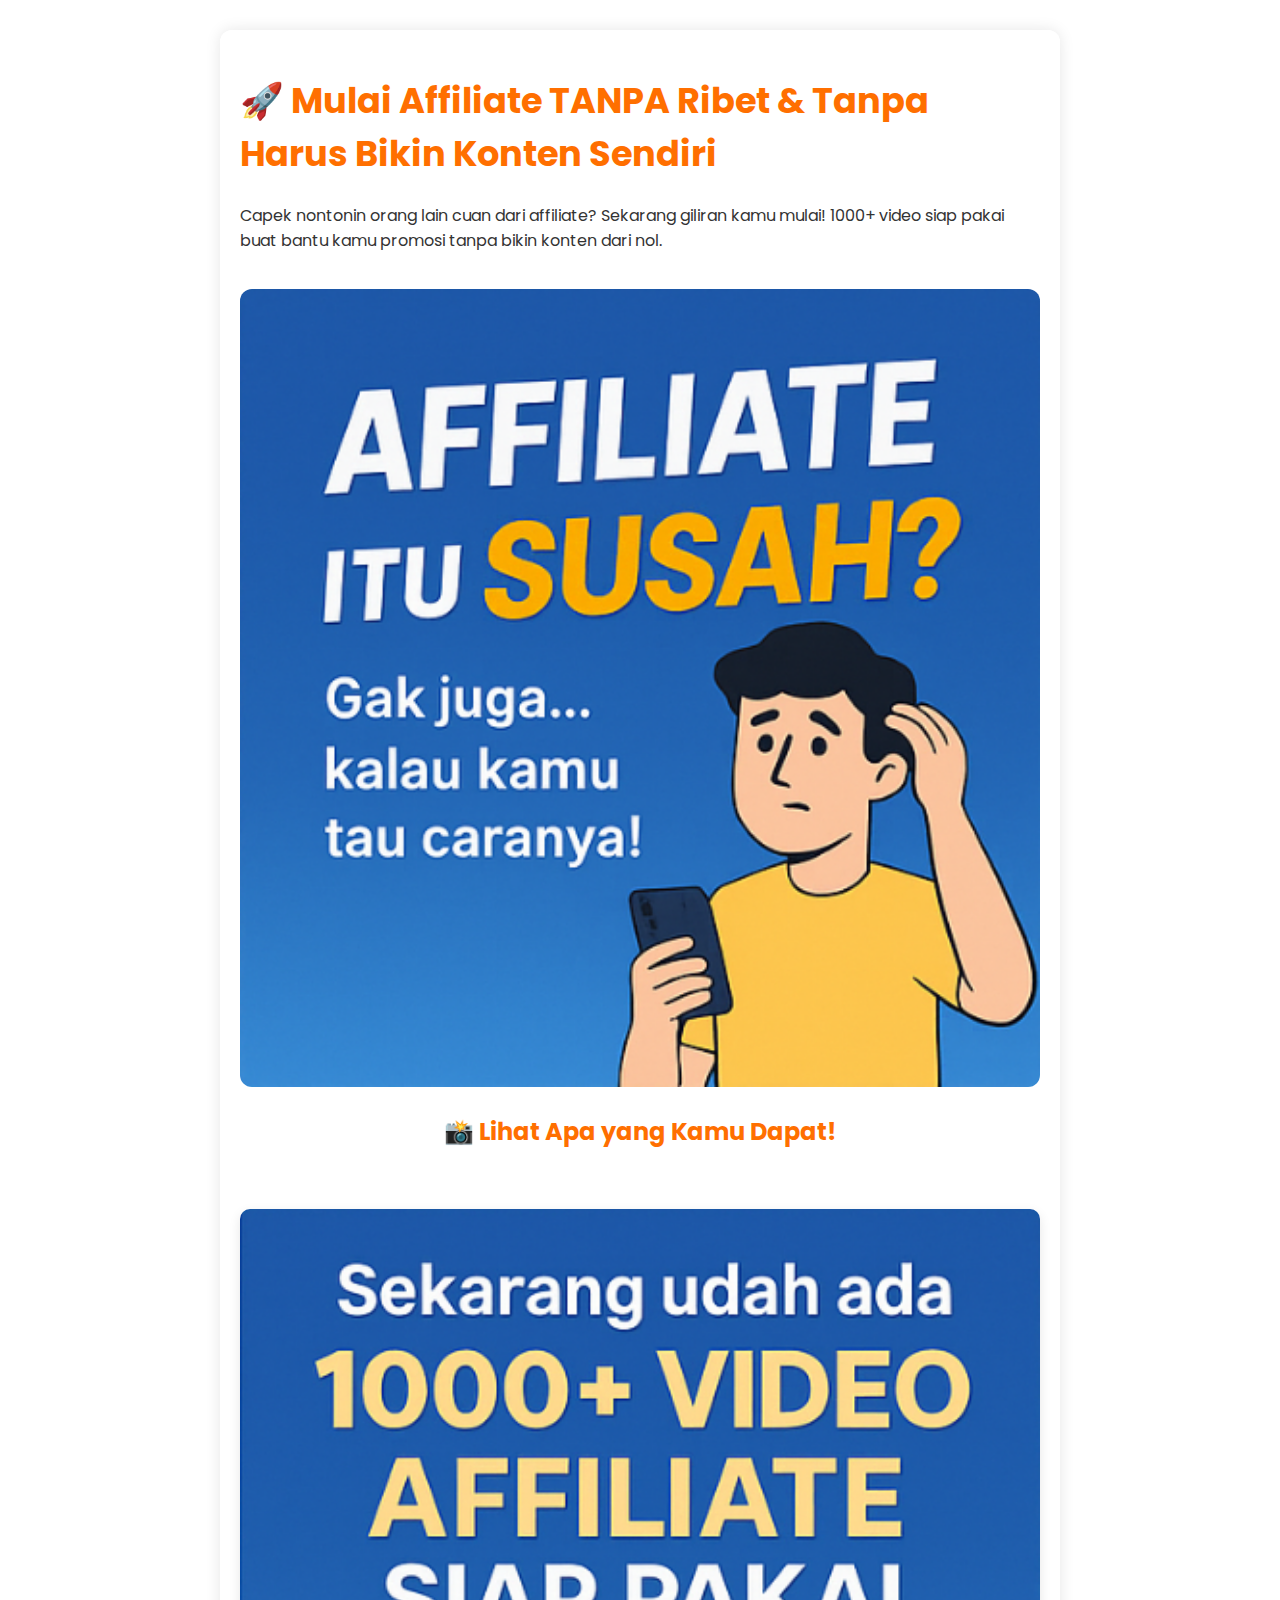
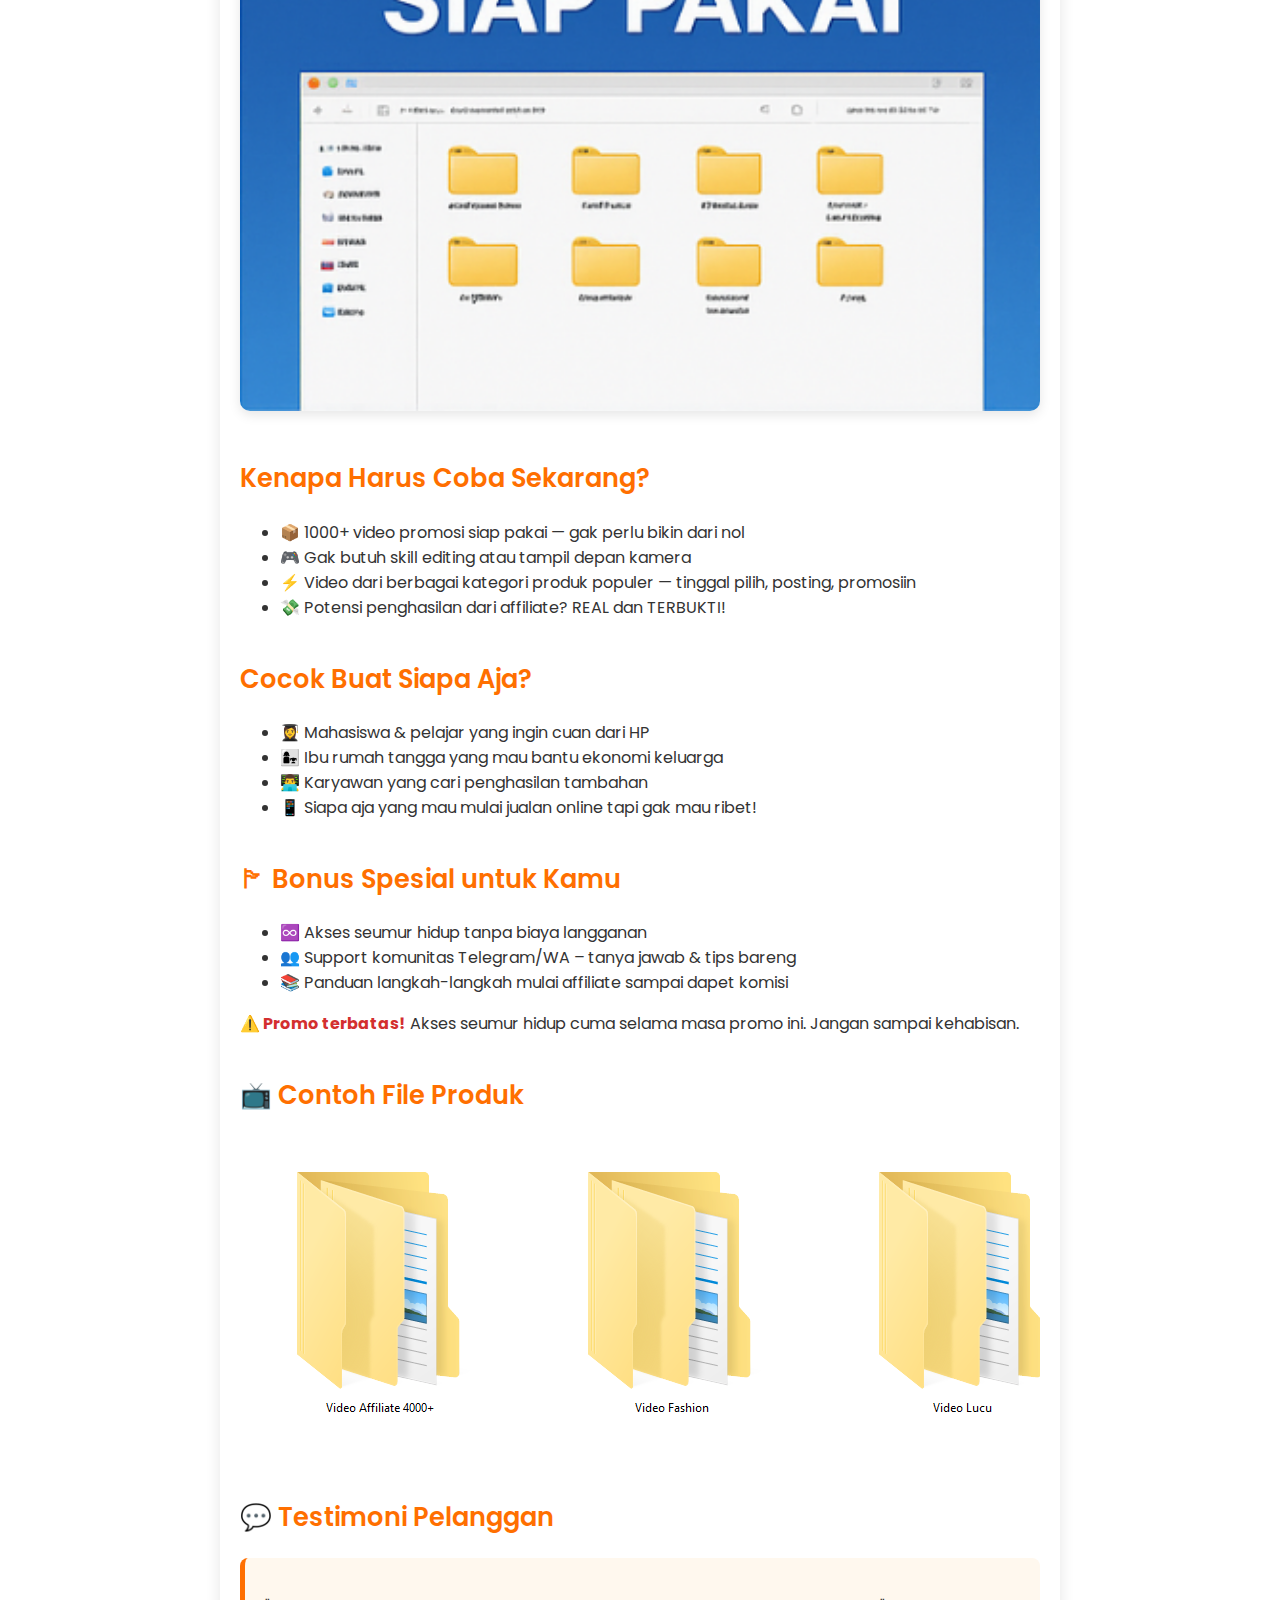
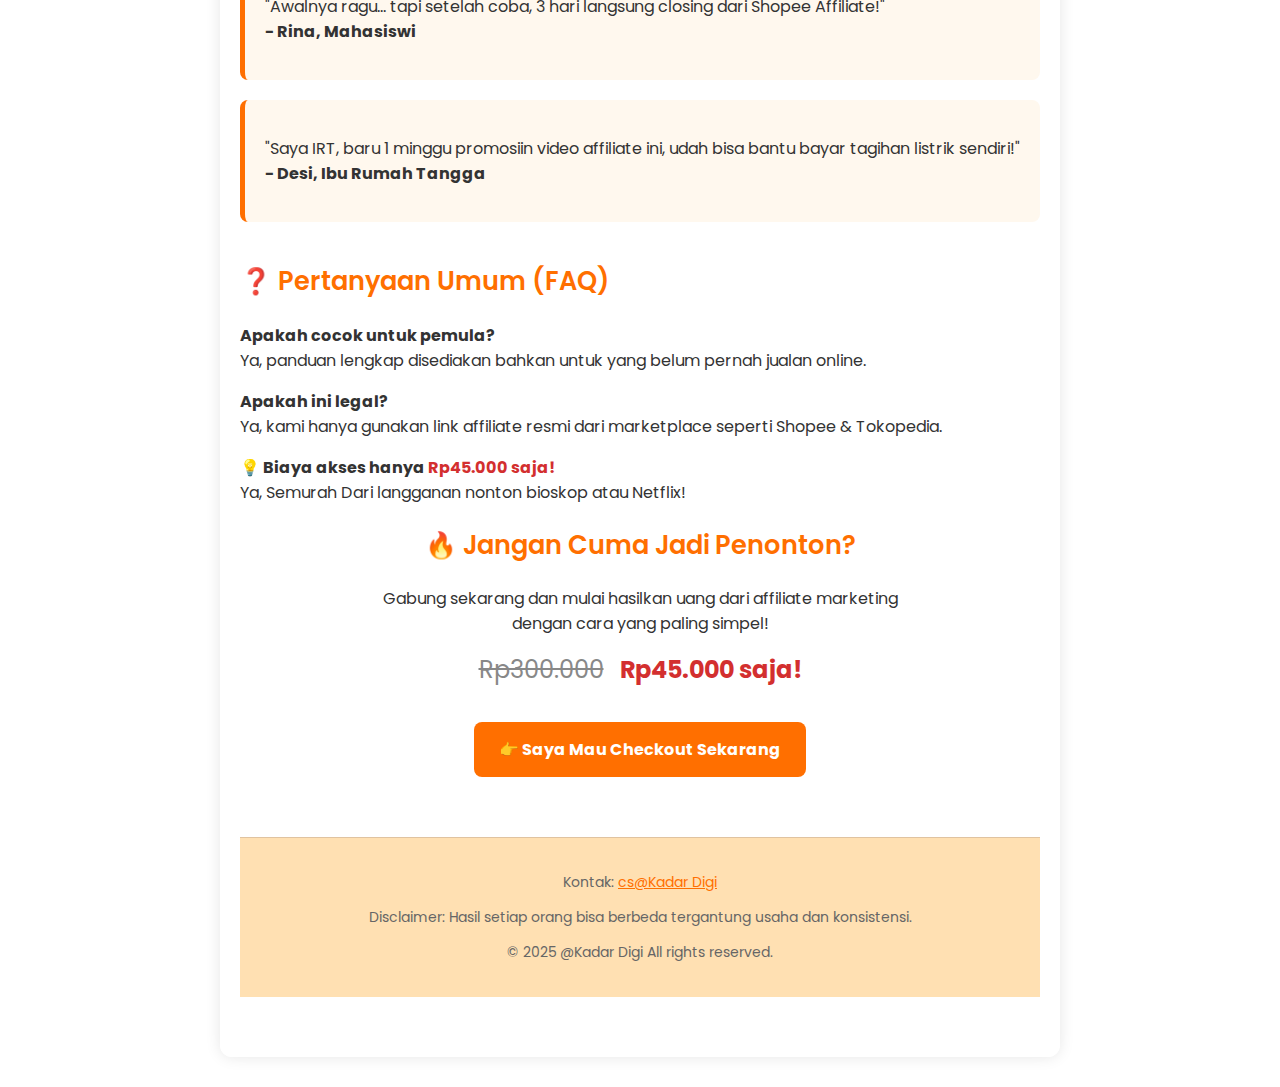
<file: index.html>
<!DOCTYPE html>

<html lang="id">
<head>
<link href="https://fonts.googleapis.com/css2?family=Poppins:wght@400;600;700&amp;display=swap" rel="stylesheet"/>
<meta charset="utf-8"/>
<title>Affiliate Tanpa Ribet</title>
<link href="style.css" rel="stylesheet"/>
</head>
<style>
        body {
            font-family: 'Poppins', sans-serif;
            margin: 0;
            padding: 0;
            background: src="assets/Stok.png" no-repeat center center fixed;
            background-size: cover;
            color: #333;
        }

        .container {
            max-width: 800px;
            margin: 30px auto;
            padding: 20px;
            background: rgba(255, 255, 255, 0.95);
            box-shadow: 0 0 15px rgba(0, 0, 0, 0.1);
            border-radius: 12px;
        }

        h1, h2 {
            color: #FF6F00;
        }

        .cta {
            display: inline-block;
            background: #FF6F00;
            color: #fff;
            padding: 15px 25px;
            text-decoration: none;
            border-radius: 8px;
            font-weight: bold;
            margin-top: 20px;
            transition: background 0.3s, transform 0.3s;
            animation: pulse 2s infinite;
        }

        .cta:hover {
            background: #e85c00;
            transform: scale(1.05);
        }

        @keyframes pulse {
            0% { box-shadow: 0 0 0 0 rgba(255,111,0, 0.5); }
            70% { box-shadow: 0 0 0 10px rgba(255,111,0, 0); }
            100% { box-shadow: 0 0 0 0 rgba(255,111,0, 0); }
        }

        .section {
            margin-bottom: 40px;
        }

        iframe {
            width: 100%;
            height: 315px;
            border: none;
            border-radius: 8px;
        }

        .testimonial {
            background: #fff8ee;
            padding: 20px;
            border-left: 5px solid #FF6F00;
            margin-bottom: 20px;
            border-radius: 8px;
        }

        .price {
            font-size: 24px;
            margin: 15px 0;
        }

        .old-price {
            text-decoration: line-through;
            color: #888;
            margin-right: 10px;
        }

        .new-price {
            color: #d32f2f;
            font-weight: bold;
        }

        .product-image {
            width: 100%;
            border-radius: 10px;
            margin: 20px 0;
            box-shadow: 0 4px 12px rgba(0,0,0,0.1);
        }

        footer {
            background: #ffe0b2;
            padding: 20px;
            text-align: center;
            font-size: 14px;
            color: #666;
            margin-top: 60px;
            border-top: 1px solid #e0c3a0;
        }

        a {
            color: #FF6F00;
        }

        a:hover {
            text-decoration: underline;
        }

        .slider {
            position: relative;
            width: 100%;
            height: auto;
            overflow: hidden;
            border-radius: 12px;
            margin-bottom: 20px;
        }

        .slides {
            display: flex;
            transition: transform 0.5s ease-in-out;
        }

        .slides img {
            width: 100%;
            border-radius: 12px;
        }
    </style>
<body>
<div class="container">
<h1 style="font-size: 2.2em; font-weight: 700;">🚀 Mulai Affiliate TANPA Ribet &amp; Tanpa Harus Bikin Konten Sendiri</h1>
<p>Capek nontonin orang lain cuan dari affiliate? Sekarang giliran kamu mulai! 1000+ video siap pakai buat bantu kamu promosi tanpa bikin konten dari nol.</p>
<img alt="Contoh Carousel Orange" src="assets/Susah.png" style="width:100%; border-radius:12px; margin-top:20px;"/>

<div class="section">
<h2 style="text-align:center;">📸 Lihat Apa yang Kamu Dapat!</h2>

</div>
<img alt="Produk Digital Affiliate" class="product-image" src="assets/Folder.png"/>
<div class="section">
<h2 style="font-size: 1.6em; font-weight: 600;">Kenapa Harus Coba Sekarang?</h2>
<ul>
<li>📦 1000+ video promosi siap pakai — gak perlu bikin dari nol</li>
<li>🎮 Gak butuh skill editing atau tampil depan kamera</li>
<li>⚡ Video dari berbagai kategori produk populer — tinggal pilih, posting, promosiin</li>
<li>💸 Potensi penghasilan dari affiliate? REAL dan TERBUKTI!</li>
</ul>
</div>
<div class="section">
<h2 style="font-size: 1.6em; font-weight: 600;">Cocok Buat Siapa Aja?</h2>
<ul>
<li>👩‍🎓 Mahasiswa &amp; pelajar yang ingin cuan dari HP</li>
<li>👩‍👧 Ibu rumah tangga yang mau bantu ekonomi keluarga</li>
<li>👨‍💻 Karyawan yang cari penghasilan tambahan</li>
<li>📱 Siapa aja yang mau mulai jualan online tapi gak mau ribet!</li>
</ul>
</div>
<div class="section">
<h2 style="font-size: 1.6em; font-weight: 600;">🏱 Bonus Spesial untuk Kamu</h2>
<ul>
<li>♾️ Akses seumur hidup tanpa biaya langganan</li>
<li>👥 Support komunitas Telegram/WA – tanya jawab &amp; tips bareng</li>
<li>📚 Panduan langkah-langkah mulai affiliate sampai dapet komisi</li>
</ul>
<p><strong style="color:#d32f2f;">⚠️ Promo terbatas!</strong> Akses seumur hidup cuma selama masa promo ini. Jangan sampai kehabisan.</p>
</div>
<div class="section">
<h2 style="font-size: 1.6em; font-weight: 600;">📺 Contoh File Produk</h2>
<iframe allowfullscreen="" src="assets/Stok.png"></iframe>
</div>
<div class="section">
<h2 style="font-size: 1.6em; font-weight: 600;">💬 Testimoni Pelanggan</h2>
<div class="testimonial">
<p>"Awalnya ragu... tapi setelah coba, 3 hari langsung closing dari Shopee Affiliate!"<br/><strong>- Rina, Mahasiswi</strong></p>
</div>
<div class="testimonial">
<p>"Saya IRT, baru 1 minggu promosiin video affiliate ini, udah bisa bantu bayar tagihan listrik sendiri!"<br/><strong>- Desi, Ibu Rumah Tangga</strong></p>
</div>
</div>
<div class="section">
<h2 style="font-size: 1.6em; font-weight: 600;">❓ Pertanyaan Umum (FAQ)</h2>
<p><strong>Apakah cocok untuk pemula?</strong><br/>Ya, panduan lengkap disediakan bahkan untuk yang belum pernah jualan online.</p>
<p><strong>Apakah ini legal?</strong><br/>Ya, kami hanya gunakan link affiliate resmi dari marketplace seperti Shopee &amp; Tokopedia.</p>
<p><strong>💡 Biaya akses hanya <span class="new-price" id="dynamic-price">Rp45.000 saja!</span></strong><br/>Ya, Semurah Dari langganan nonton bioskop atau Netflix!</p>

<div class="section" style="text-align:center;">
<h2 style="font-size: 1.6em; font-weight: 600;">🔥 Jangan Cuma Jadi Penonton?</h2>
<p><p style="font-size: 1em;">Gabung sekarang dan mulai hasilkan uang dari affiliate marketing<br/>dengan cara yang paling simpel!</p>
<div class="price">
<span class="old-price">Rp300.000</span>
<span class="new-price" id="dynamic-price">Rp45.000 saja!</span>
</div>
<a class="cta" href="checkout.html">👉 Saya Mau Checkout Sekarang</a>
</p></div>
<footer>
<p>Kontak: <a href="mailto:kadardigiproject@gmail.com">cs@Kadar Digi</a></p>
<p>Disclaimer: Hasil setiap orang bisa berbeda tergantung usaha dan konsistensi.</p>
<p>© 2025 @Kadar Digi All rights reserved.</p>
</footer>
<script>
        let index = 0;

        setInterval(() => {
            index = (index + 1) % 2;
            slider.style.transform = `translateX(-${index * 100}%)`;
        }, 3000);
    </script>
</div></body>
</html>
</file>
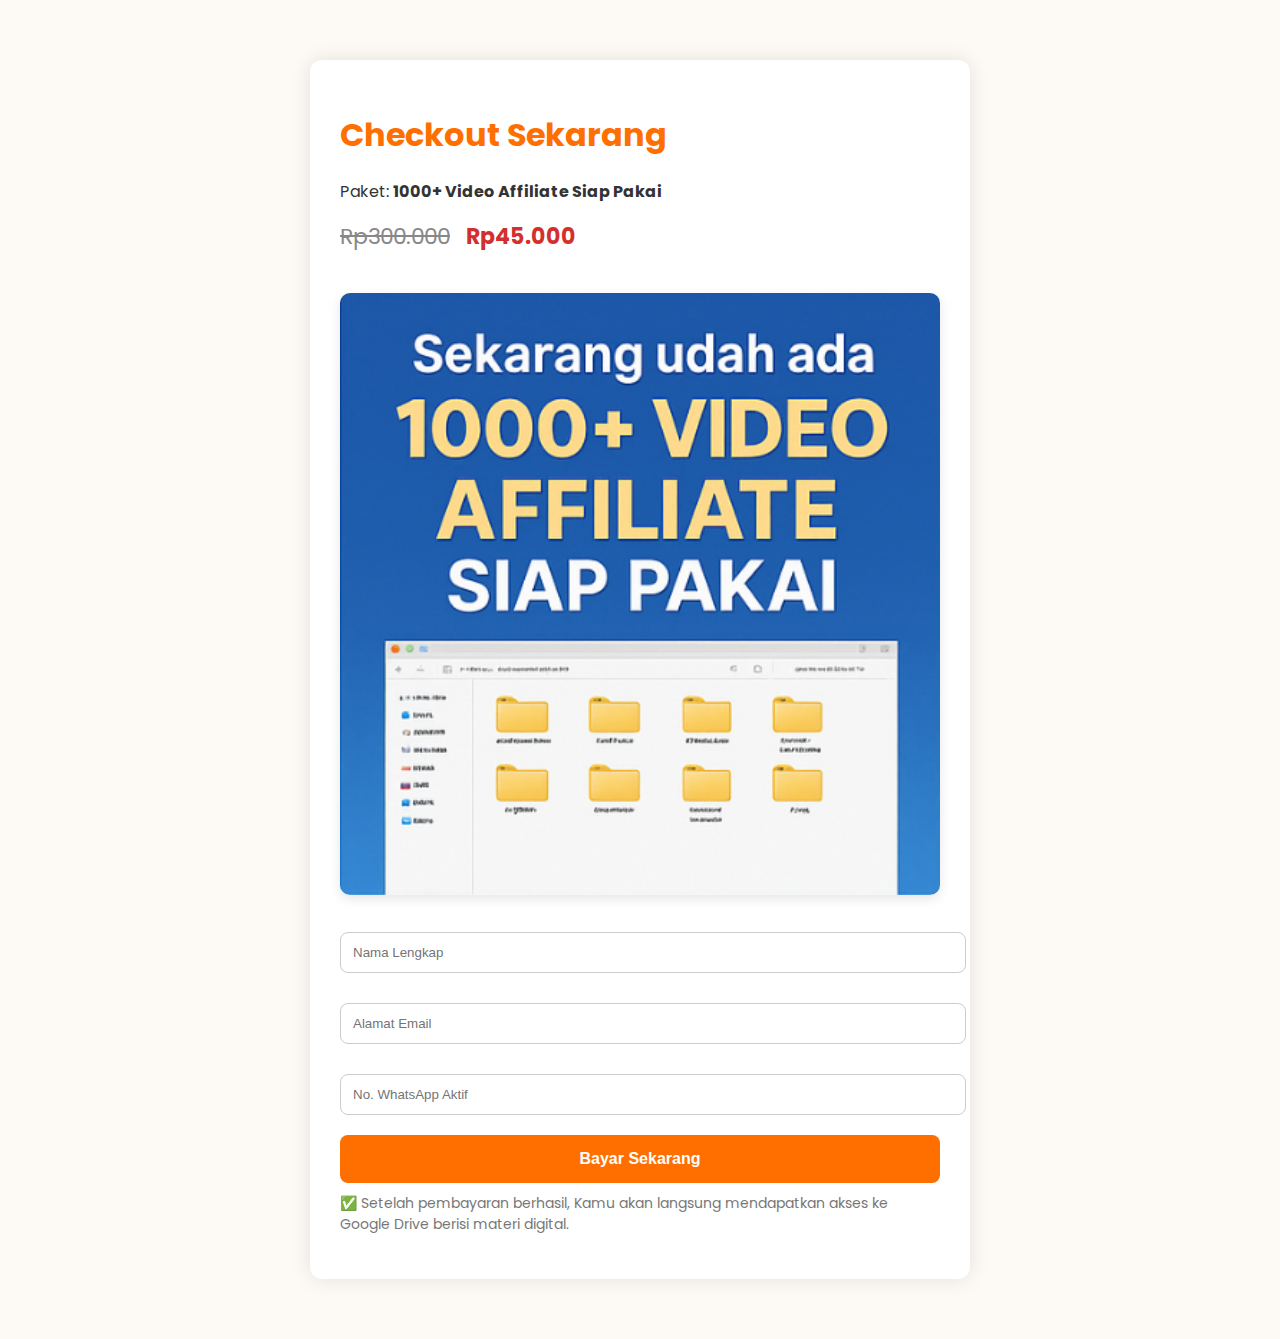
<file: checkout.html>
<!DOCTYPE html>
<html lang="id">
<head>
  <link href="https://fonts.googleapis.com/css2?family=Poppins:wght@400;600;700&display=swap" rel="stylesheet">
  <meta charset="UTF-8" />
  <meta name="viewport" content="width=device-width, initial-scale=1.0" />
  <title>Checkout - Paket Video Affiliate</title>
  <link rel="stylesheet" href="style.css" />
  <style>
    body {
      font-family: 'Poppins', sans-serif;
      background: #fdfaf6;
      color: #333;
      margin: 0;
      padding: 0;
    }
    .checkout-container {
      max-width: 600px;
      margin: 60px auto;
      background: white;
      padding: 30px;
      border-radius: 12px;
      box-shadow: 0 0 20px rgba(0,0,0,0.1);
    }
    h1 {
      color: #FF6F00;
      margin-bottom: 20px;
    }
    .price {
      font-size: 22px;
      margin-bottom: 20px;
    }
    .old-price {
      text-decoration: line-through;
      color: #888;
      margin-right: 10px;
    }
    .new-price {
      color: #d32f2f;
      font-weight: bold;
    }
    input, select {
      width: 100%;
      padding: 12px;
      margin: 10px 0 20px;
      border: 1px solid #ccc;
      border-radius: 8px;
    }
    button {
      background-color: #FF6F00;
      color: white;
      border: none;
      padding: 15px;
      font-size: 16px;
      width: 100%;
      border-radius: 8px;
      cursor: pointer;
      font-weight: bold;
    }
    button:hover {
      background-color: #e65c00;
    }
    .info {
      font-size: 14px;
      color: #777;
      margin-top: 10px;
    }
  </style>
</head>
<body>
  <div class="checkout-container">
    <h1>Checkout Sekarang</h1>
    <p>Paket: <strong>1000+ Video Affiliate Siap Pakai</strong></p>
  
<p class="price">
  <span class="old-price">Rp300.000</span>
  <span class="new-price" id="checkout-price">Rp45.000</span>
</p>
  <img alt="Produk Digital Affiliate" class="product-image" src="assets/Folder.png"/>

    <form id="payment-form">
  <input type="text" id="nama" placeholder="Nama Lengkap" required />
  <input type="email" id="email" placeholder="Alamat Email" required />
  <input type="text" id="whatsapp" placeholder="No. WhatsApp Aktif" required />
  <button type="submit">Bayar Sekarang</button>
</form>

<script src="https://app.sandbox.midtrans.com/snap/snap.js" data-client-key="SB-Mid-client-SojKvXFZ6-RSpydB"></script>
<script>
  document.getElementById("payment-form").addEventListener("submit", async function (e) {
    e.preventDefault();

    const nama = document.getElementById("nama").value;
    const email = document.getElementById("email").value;
    const whatsapp = document.getElementById("whatsapp").value;

    // 1. Kirim ke Google Sheets
    fetch("https://script.google.com/macros/s/AKfycbzc61FBsea0K-WjGlm9PZq963x0yWTcy84X6Qro3J-F82nqPqzpys6u7F_hTAmSwgca/exec", {
      method: "POST",
      mode: "no-cors",
      headers: {
        "Content-Type": "application/x-www-form-urlencoded"
      },
      body: new URLSearchParams({
        nama: nama,
        email: email,
        whatsapp: whatsapp
      })
    });

    // 2. Buat transaksi Midtrans
   const res = await fetch("https://affiliate-backend.up.railway.app/create-transaction", {
  method: "POST",
  headers: { "Content-Type": "application/json" },
  body: JSON.stringify({ nama, email, whatsapp })
});

     const result = await res.json();
    console.log("Snap Response:", result); // 🔍 Ini baris untuk debugging

    if (result.token) {
      window.snap.pay(result.token, {
        onSuccess: function () {
          window.location.href = "https://docs.google.com/document/d/1dvzp5hXU3xl54C9zMxvPQdz9j5lLmn-w7WkB87OYh4E/edit?usp=sharing";
        },
        onPending: function () {
          alert("Pembayaran sedang diproses.");
        },
        onError: function () {
          alert("Terjadi kesalahan saat pembayaran.");
        }
      });
    } else {
      alert("Gagal membuat transaksi.");
    }
  });
</script>

    <p class="info">✅ Setelah pembayaran berhasil, Kamu akan langsung mendapatkan akses ke Google Drive berisi materi digital.</p>
  </div>

</body>
</html>
</file>
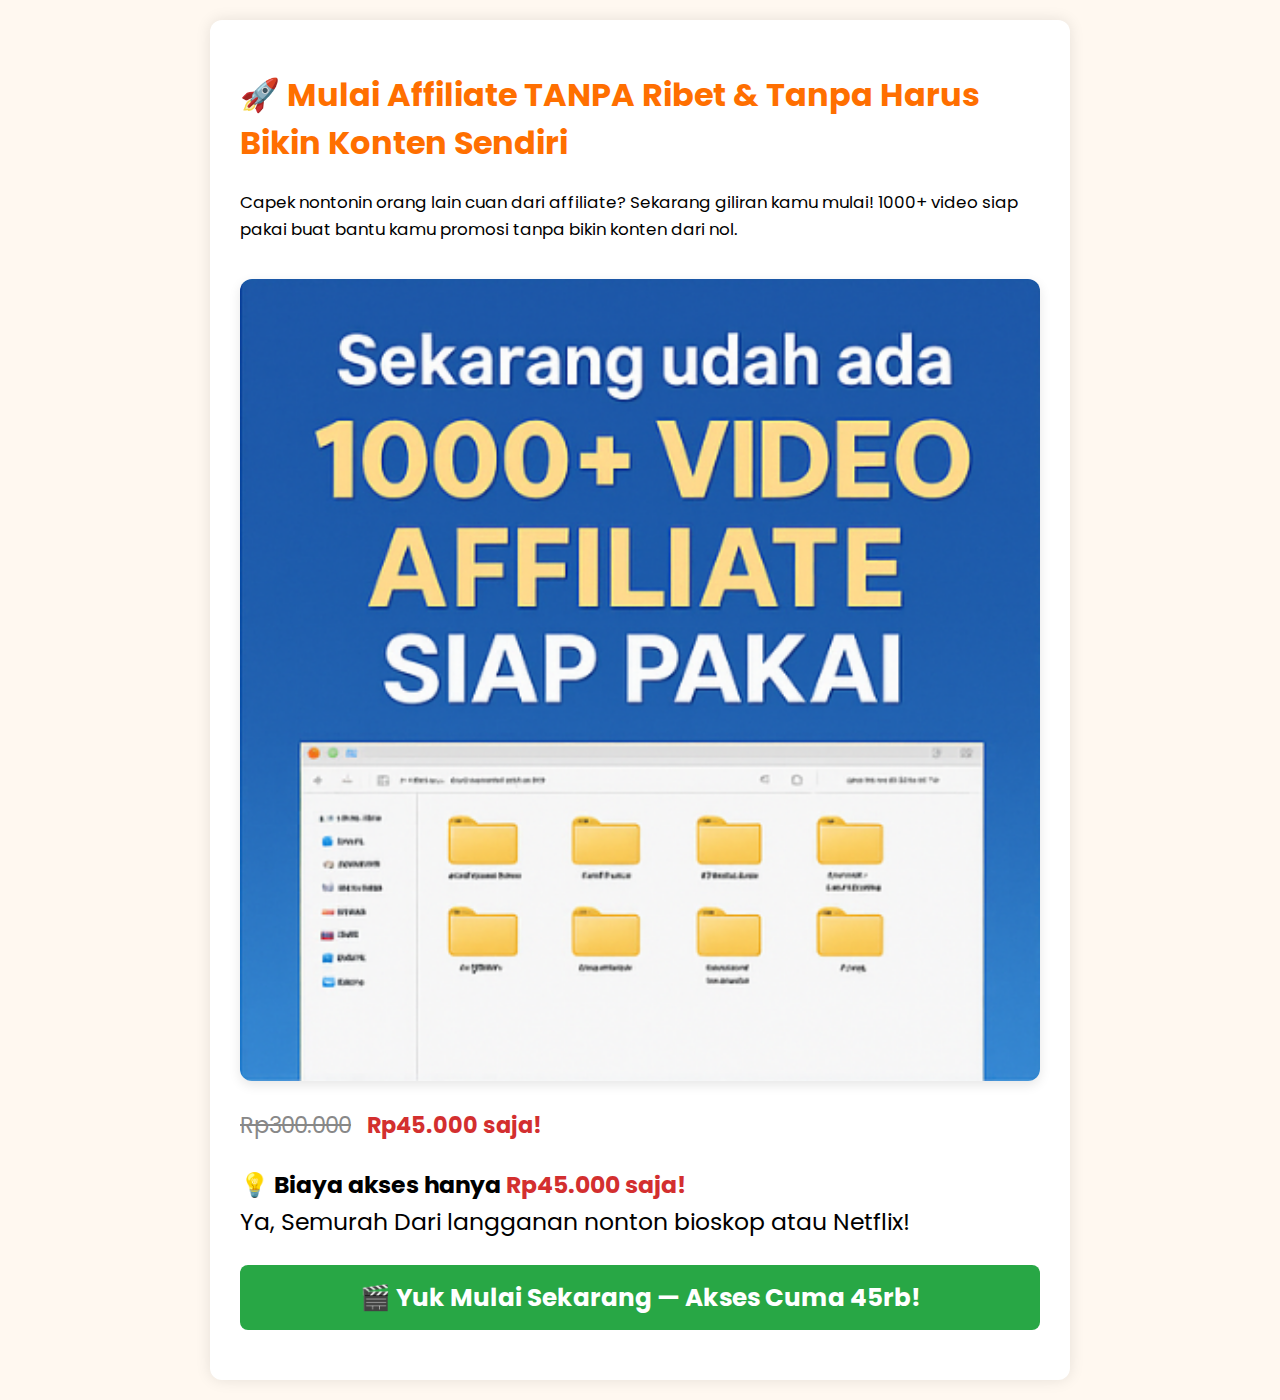
<file: diskon-harga.html>
<!DOCTYPE html>

<html lang="id">
<head>
<link href="https://fonts.googleapis.com/css2?family=Poppins:wght@400;600;700&amp;display=swap" rel="stylesheet"/>
<meta charset="utf-8"/>
<title>Affiliate Tanpa Ribet</title>
<style>
    body {
      font-family: 'Poppins', sans-serif;
      margin: 0;
      padding: 20px;
      background: #fff8f0;
    }
    .container {
      max-width: 800px;
      margin: auto;
      padding: 30px;
      background: white;
      border-radius: 12px;
      box-shadow: 0 0 15px rgba(0,0,0,0.1);
    }
    h1 {
      color: #FF6F00;
    }
    .price {
      font-size: 24px;
      margin: 20px 0;
    }
    .old-price {
      text-decoration: line-through;
      color: #888;
      margin-right: 10px;
    }
    .new-price {
      color: #d32f2f;
      font-weight: bold;
    }
    #discount-banner {
      margin-top: 10px;
      background: linear-gradient(45deg, #ff9800, #e53935);
      padding: 12px;
      border-radius: 8px;
      color: white;
      font-weight: bold;
      text-align: center;
    }
    .cta {
      display: inline-block;
      margin-top: 30px;
      background: #FF6F00;
      color: #fff;
      padding: 14px 28px;
      font-size: 16px;
      border-radius: 8px;
      text-decoration: none;
      font-weight: bold;
    }
    .cta:hover {
      background: #e85c00;
    }
  
    h1 {
      font-size: 2em;
      font-weight: 700;
    }
    p {
      font-size: 1.05em;
      line-height: 1.6;
    }
    .price {
      font-size: 1.4em;
    }
    .cta {
      font-size: 1.1em;
    }
    </style>
</head>
<body>
<div class="container">
<h1>🚀 Mulai Affiliate TANPA Ribet &amp; Tanpa Harus Bikin Konten Sendiri</h1>
<p>Capek nontonin orang lain cuan dari affiliate? Sekarang giliran kamu mulai! 1000+ video siap pakai buat bantu kamu promosi tanpa bikin konten dari nol.</p>
<img alt="Produk Digital Affiliate" src="assets/Folder.png" style="width:100%; border-radius:12px; box-shadow:0 4px 12px rgba(0,0,0,0.1); margin-top:20px;"/>
<div class="price">
<span class="old-price">Rp300.000</span>
<span class="new-price" id="dynamic-price">Rp45.000 saja!</span>
<p><strong>💡 Biaya akses hanya <span class="new-price" id="dynamic-price">Rp45.000 saja!</span></strong><br/>Ya, Semurah Dari langganan nonton bioskop atau Netflix!</p>
<a class="cta" href="index.html" style="display:block; text-align:center; margin-top:16px; background:#28a745;">🎬 Yuk Mulai Sekarang — Akses Cuma 45rb!</a>
</div>
</div></body>
</html>
</file>
<file: style.css>
body {
  font-family: 'Open Sans', sans-serif;
  margin: 0;
  padding: 0;
  background: url('https://images.unsplash.com/photo-1587574293340-e08b0b5c2b83?auto=format&fit=crop&w=1950&q=80') no-repeat center center fixed;
  background-size: cover;
  color: #333;
}

.container {
  max-width: 800px;
  margin: 30px auto;
  padding: 20px;
  background: rgba(255, 255, 255, 0.95);
  box-shadow: 0 0 15px rgba(0, 0, 0, 0.1);
  border-radius: 12px;
}

h1, h2 {
  color: #FF6F00;
}

.cta {
  display: inline-block;
  background: #FF6F00;
  color: #fff;
  padding: 15px 25px;
  text-decoration: none;
  border-radius: 8px;
  font-weight: bold;
  margin-top: 20px;
  transition: background 0.3s, transform 0.3s;
  animation: pulse 2s infinite;
}

.cta:hover {
  background: #e85c00;
  transform: scale(1.05);
}

@keyframes pulse {
  0% { box-shadow: 0 0 0 0 rgba(255,111,0, 0.5); }
  70% { box-shadow: 0 0 0 10px rgba(255,111,0, 0); }
  100% { box-shadow: 0 0 0 0 rgba(255,111,0, 0); }
}

.section {
  margin-bottom: 40px;
}

iframe {
  width: 100%;
  height: 315px;
  border: none;
  border-radius: 8px;
}

.testimonial {
  background: #fff8ee;
  padding: 20px;
  border-left: 5px solid #FF6F00;
  margin-bottom: 20px;
  border-radius: 8px;
}

.price {
  font-size: 24px;
  margin: 15px 0;
}

.old-price {
  text-decoration: line-through;
  color: #888;
  margin-right: 10px;
}

.new-price {
  color: #d32f2f;
  font-weight: bold;
}

.product-image {
  width: 100%;
  border-radius: 10px;
  margin: 20px 0;
  box-shadow: 0 4px 12px rgba(0,0,0,0.1);
}

footer {
  background: #ffe0b2;
  padding: 20px;
  text-align: center;
  font-size: 14px;
  color: #666;
  margin-top: 60px;
  border-top: 1px solid #e0c3a0;
}

a {
  color: #FF6F00;
}

a:hover {
  text-decoration: underline;
}

.slider {
  position: relative;
  width: 100%;
  height: auto;
  overflow: hidden;
  border-radius: 12px;
  margin-bottom: 20px;
}

.slides {
  display: flex;
  transition: transform 0.5s ease-in-out;
}

.slides img {
  width: 100%;
  border-radius: 12px;
}
</file>
